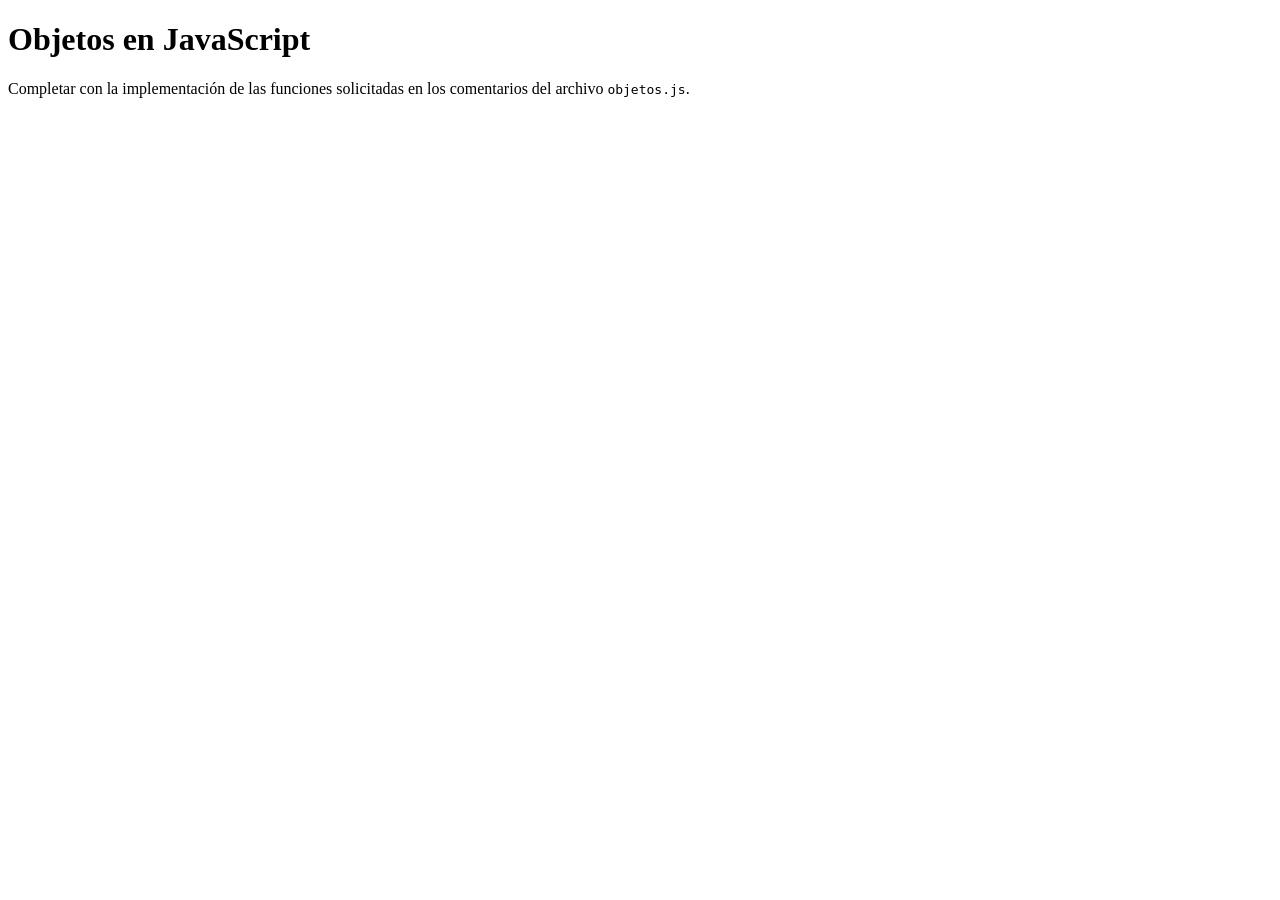
<file: tp-10/index.html>
<!DOCTYPE html>
<html>
<head>
    <meta charset="utf-8">
    <meta name="viewport" content="width=device-width, initial-scale=1">
    <title>Objetos en JavaScript</title>
</head>
<body>
    <h1>Objetos en JavaScript</h1>
    <p>Completar con la implementación de las funciones solicitadas en los comentarios del archivo <code>objetos.js</code>.</p>
    <script src="objetos.js"></script>
</body>
</html>
</file>
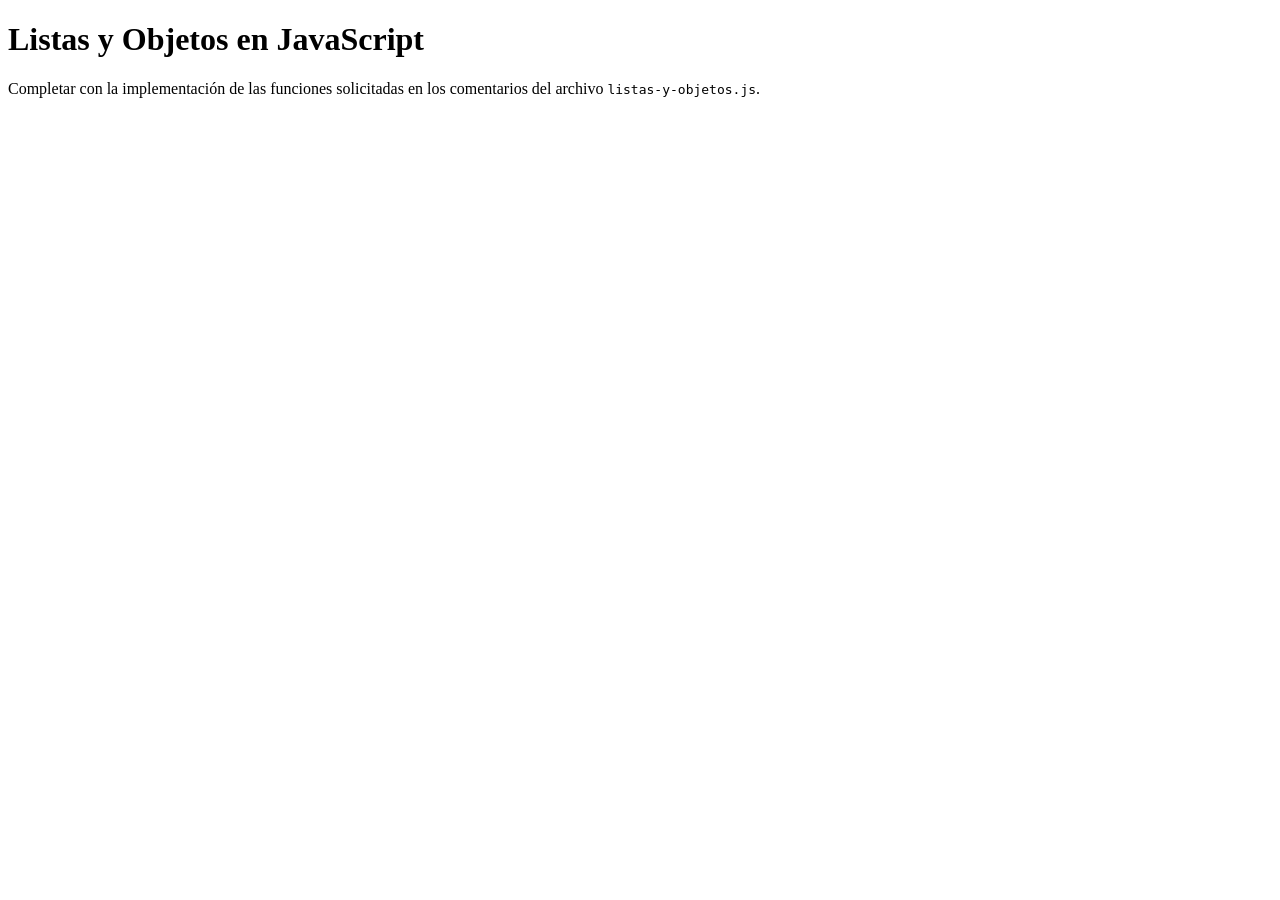
<file: tp-11/index.html>
<!DOCTYPE html>
<html>
<head>
    <meta charset="utf-8">
    <meta name="viewport" content="width=device-width, initial-scale=1">
    <title>Listas y Objetos en JavaScript</title>
</head>
<body>
    <h1>Listas y Objetos en JavaScript</h1>
    <p>Completar con la implementación de las funciones solicitadas en los comentarios del archivo <code>listas-y-objetos.js</code>.</p>
    <script src="listas-y-objetos.js"></script>
</body>
</html>
</file>
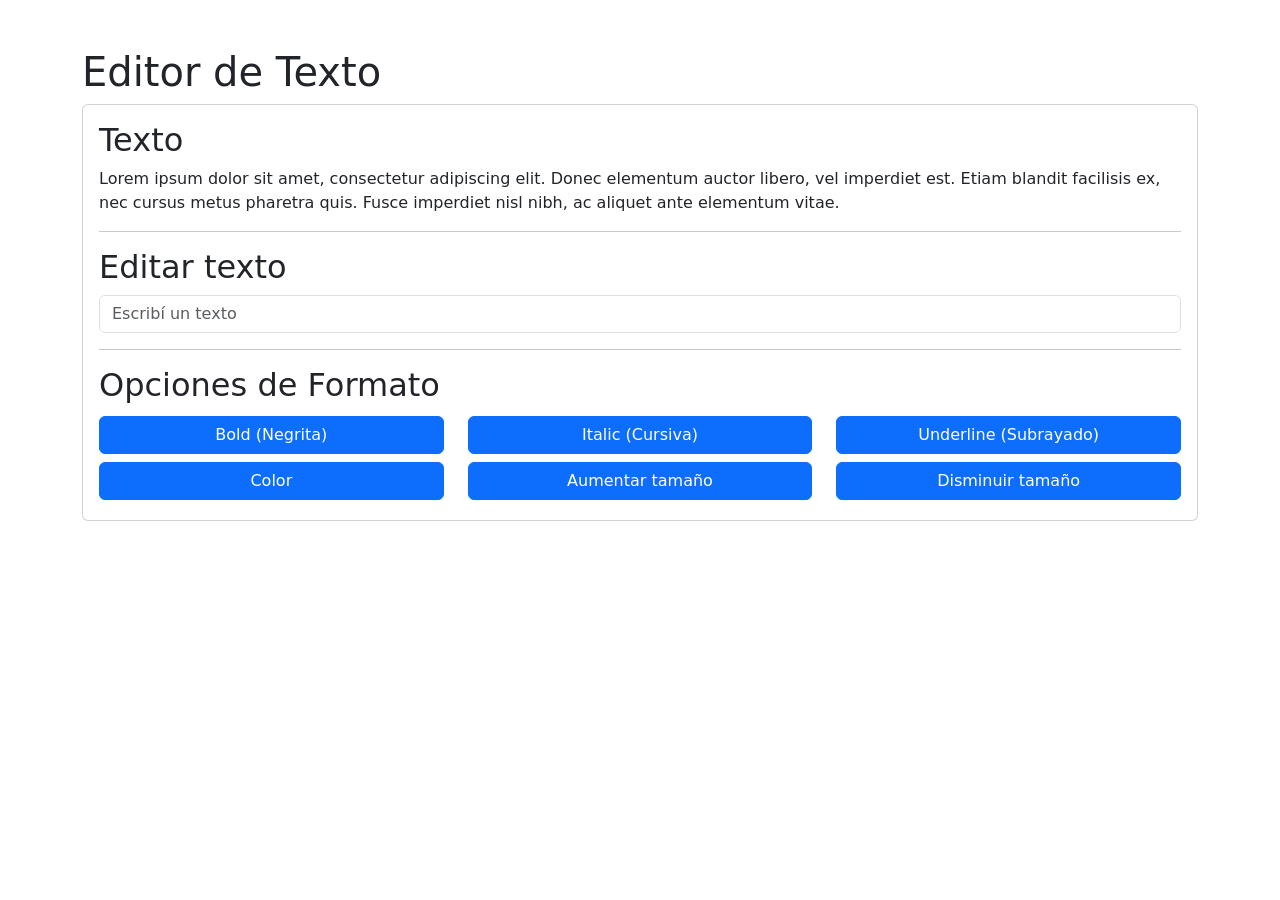
<file: tp-12/index.html>
<!DOCTYPE html>
<html>
<head>
    <meta charset="utf-8">
    <meta name="viewport" content="width=device-width, initial-scale=1">
    <title>Editor de Texto - DOM y JavaScript</title>
    <link href="https://cdn.jsdelivr.net/npm/bootstrap@5.3.6/dist/css/bootstrap.min.css" rel="stylesheet" integrity="sha384-4Q6Gf2aSP4eDXB8Miphtr37CMZZQ5oXLH2yaXMJ2w8e2ZtHTl7GptT4jmndRuHDT" crossorigin="anonymous">
</head>
<body>
    <div class="container my-1 my-sm-2 my-md-4 my-lg-5">
        <h1>Editor de Texto</h1>

        <div class="card">
            <div class="card-body">

                <h2>Texto</h2>

                <p class="texto" id="texto">
                    Lorem ipsum dolor sit amet, consectetur adipiscing elit. Donec elementum auctor libero, vel imperdiet est. Etiam blandit facilisis ex, nec cursus metus pharetra quis. Fusce imperdiet nisl nibh, ac aliquet ante elementum vitae.
                </p>

                <hr class="hr">

                <h2>Editar texto</h2>

                <div class="mb-3">
                    <input 
                        type="text" 
                        id="input-texto" 
                        class="form-control"
                        placeholder="Escribí un texto"
                    >
                </div>

                <hr class="hr">

                <h2>Opciones de Formato</h2>

                <div class="row">

                    <div class="col-12 col-md-4 my-1">
                        <button id="btn-negrita" class="btn d-block w-100 btn-primary" data-formato="negrita">
                            Bold (Negrita)
                        </button>
                    </div>

                    <div class="col-12 col-md-4 my-1">
                        <button id="btn-cursiva" class="btn d-block w-100 btn-primary" data-formato="cursiva">
                            Italic (Cursiva)
                        </button>
                    </div>

                    <div class="col-12 col-md-4 my-1">
                        <button id="btn-subrayado" class="btn d-block w-100 btn-primary" data-formato="subrayado">
                            Underline (Subrayado)
                        </button>
                    </div>

                    <div class="col-12 col-md-4 my-1">
                        <button id="btn-color" class="btn d-block w-100 btn-primary" data-formato="color">
                            Color
                        </button>
                    </div>

                    <div class="col-12 col-md-4 my-1">
                        <button id="btn-aumentar" class="btn d-block w-100 btn-primary">
                            Aumentar tamaño
                        </button>
                    </div>

                    <div class="col-12 col-md-4 my-1">
                        <button id="btn-disminuir" class="btn d-block w-100 btn-primary">
                            Disminuir tamaño
                        </button>
                    </div>

                </div>

            </div>
        </div>
    </div>

    <script src="https://cdn.jsdelivr.net/npm/bootstrap@5.3.6/dist/js/bootstrap.bundle.min.js" integrity="sha384-j1CDi7MgGQ12Z7Qab0qlWQ/Qqz24Gc6BM0thvEMVjHnfYGF0rmFCozFSxQBxwHKO" crossorigin="anonymous"></script>

    <script type="text/javascript">

        
        const texto = document.querySelector("#texto");
        let tamañoTexto = 16;


       
        function funcionNegrita() {

            if (texto.style.fontWeight === "bold") {
                texto.style.fontWeight = "normal";

                document.querySelector("#btn-negrita").textContent = "Bold (Negrita)";
            } else {
                texto.style.fontWeight = "bold";

                document.querySelector("#btn-negrita").textContent = "Negrita ACTIVADA";
            }
        }


        function funcionCursiva() {
            if (texto.style.fontStyle === "italic") {
                texto.style.fontStyle = "normal";

                document.querySelector("#btn-cursiva").textContent = "Italic (Cursiva)";
            } else {
                texto.style.fontStyle = "italic";

                document.querySelector("#btn-cursiva").textContent = "Cursiva ACTIVADA";
            }
        }


        
         
        function funcionSubrayado() {
            if (texto.style.textDecoration === "underline") {
                texto.style.textDecoration = "none";

                document.querySelector("#btn-subrayado").textContent = "Underline (Subrayado)";
            } else {
                texto.style.textDecoration = "underline";

                document.querySelector("#btn-subrayado").textContent = "Subrayado ACTIVADO";
            }
        }


   
        function funcionColor() {
            if (texto.style.color === "red") {
                texto.style.color = "black";

                document.querySelector("#btn-color").textContent = "Color";
            } else {
                texto.style.color = "red";

                document.querySelector("#btn-color").textContent = "Color ACTIVADO";
            }
        }


    
        function aumentarTamaño() {
            tamañoTexto = tamañoTexto + 2;

            texto.style.fontSize = tamañoTexto + "px";
        }


        
        function disminuirTamaño() {
            if (tamañoTexto > 8) {
                tamañoTexto = tamañoTexto - 2;

                texto.style.fontSize = tamañoTexto + "px";
            }
        }


      
        function handlerBoton(e) {
            const funcionBoton = e.target.dataset.formato;
            switch (funcionBoton) {

                case 'negrita':
                    funcionNegrita();
                    break;

                case 'cursiva':
                    funcionCursiva();
                    break;

                case 'subrayado':
                    funcionSubrayado();
                    break;

                case 'color':
                    funcionColor();
                    break;
            }
        }


     
        document.querySelectorAll('button.btn').forEach(e => 
            e.addEventListener('click', handlerBoton)
        );
        document.querySelector("#btn-aumentar").addEventListener("click", aumentarTamaño);
        document.querySelector("#btn-disminuir").addEventListener("click", disminuirTamaño);
        document.querySelector("#input-texto").addEventListener("input", function(e) {

            texto.textContent = e.target.value;

        });

    </script>
</body>
</html>
</file>
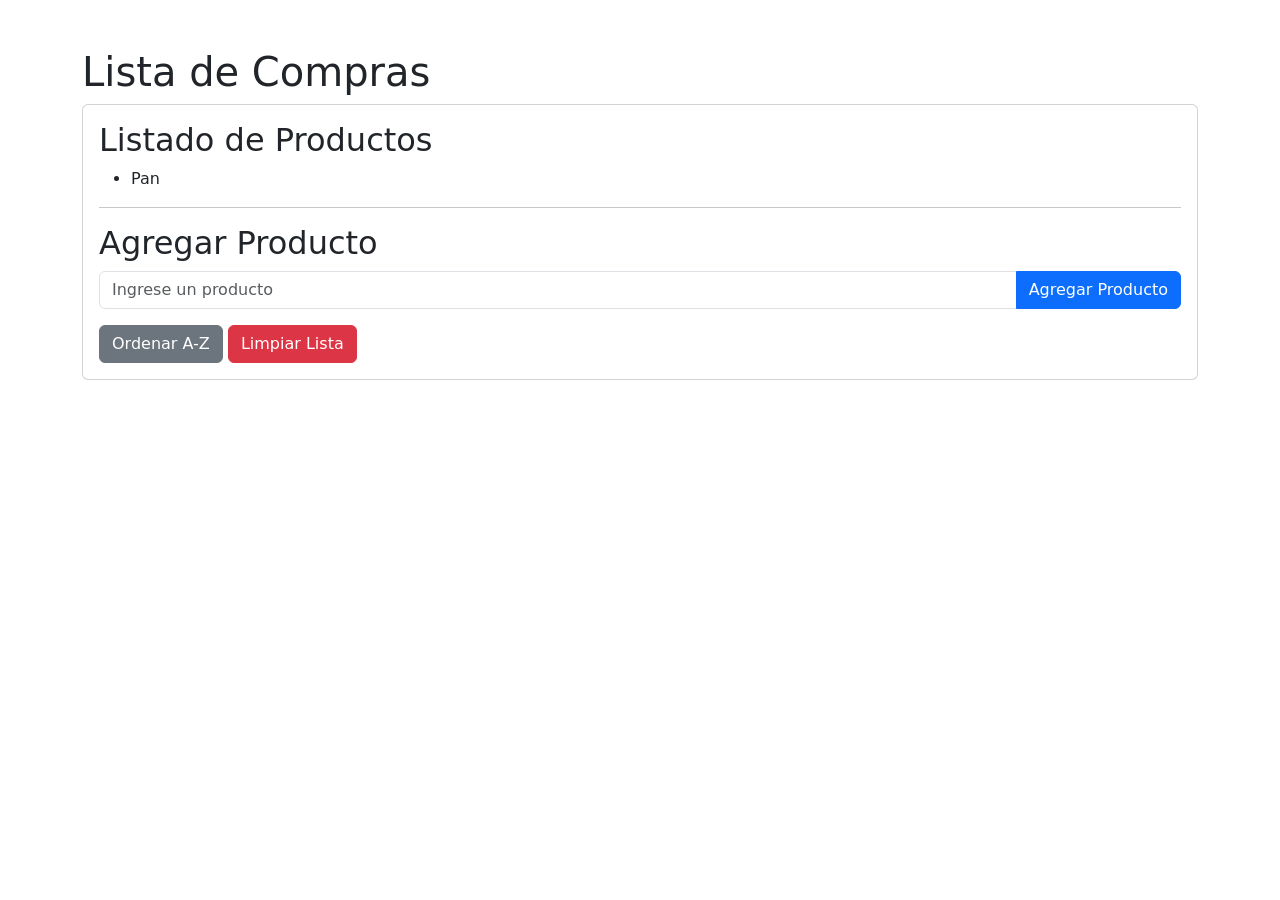
<file: tp-13/index.html>
<!DOCTYPE html>
<html>
<head>
    <meta charset="utf-8">
    <meta name="viewport" content="width=device-width, initial-scale=1">
    <title>Lista de Compras - DOM y JavaScript</title>

    <link href="https://cdn.jsdelivr.net/npm/bootstrap@5.3.6/dist/css/bootstrap.min.css"
        rel="stylesheet"
        integrity="sha384-4Q6Gf2aSP4eDXB8Miphtr37CMZZQ5oXLH2yaXMJ2w8e2ZtHTl7GptT4jmndRuHDT"
        crossorigin="anonymous">
</head>

<body>

    <div class="container my-1 my-sm-2 my-md-4 my-lg-5">

        <h1>Lista de Compras</h1>

        <div class="card">
            <div class="card-body">

                <h2>Listado de Productos</h2>

                <ul id="lista-productos">
                    <li>Pan</li>
                </ul>

                <hr class="hr">

                <h2>Agregar Producto</h2>

                <form id="form-producto">

                    <div class="input-group mb-3">

                        <input type="text"
                            class="form-control"
                            aria-label="Nombre del Producto"
                            placeholder="Ingrese un producto">

                        <button class="btn btn-primary" type="submit">
                            Agregar Producto
                        </button>

                    </div>

                </form>

                <div class="mt-3">

                    <button id="ordenar" class="btn btn-secondary">
                        Ordenar A-Z
                    </button>

                    <button id="limpiar" class="btn btn-danger">
                        Limpiar Lista
                    </button>

                </div>

            </div>
        </div>

    </div>


    <script>

       
        const lista = document.querySelector("#lista-productos");
        const formulario = document.querySelector("#form-producto");
        const botonOrdenar = document.querySelector("#ordenar");
        const botonLimpiar = document.querySelector("#limpiar");


        
        function agregarProducto(nombreProducto) {

           
            if (nombreProducto.trim() === "") {
                return;
            }

          
            const producto = document.createElement("li");

            producto.className = "mb-2";


            
            const texto = document.createElement("span");

            texto.textContent = nombreProducto;


            
            const botonComprado = document.createElement("button");

            botonComprado.textContent = "Comprado";

            botonComprado.className = "btn btn-success btn-sm ms-2";


           
            botonComprado.addEventListener("click", function () {

                if (texto.style.textDecoration === "line-through") {

                    texto.style.textDecoration = "none";

                } else {

                    texto.style.textDecoration = "line-through";

                }

                guardarLista();
            });


            
            const botonEditar = document.createElement("button");

            botonEditar.textContent = "Editar";

            botonEditar.className = "btn btn-warning btn-sm ms-2";


            botonEditar.addEventListener("click", function () {

                const nuevoNombre = prompt(
                    "Ingrese el nuevo nombre del producto:",
                    texto.textContent
                );

                if (nuevoNombre !== null && nuevoNombre.trim() !== "") {

                    texto.textContent = nuevoNombre;

                    guardarLista();

                }

            });


           
            const botonEliminar = document.createElement("button");

            botonEliminar.textContent = "Eliminar";

            botonEliminar.className = "btn btn-danger btn-sm ms-2";


            botonEliminar.addEventListener("click", function () {

                producto.remove();

                guardarLista();

            });


           
            producto.appendChild(texto);
            producto.appendChild(botonComprado);
            producto.appendChild(botonEditar);
            producto.appendChild(botonEliminar);


           
            lista.appendChild(producto);


            
            guardarLista();
        }


        
        function ordenarProductos() {

            const productos = Array.from(lista.children);

            productos.sort(function (a, b) {

                const nombreA = a.querySelector("span").textContent.toLowerCase();
                const nombreB = b.querySelector("span").textContent.toLowerCase();

                return nombreA.localeCompare(nombreB);

            });


           
            productos.forEach(function (producto) {

                lista.appendChild(producto);

            });

            guardarLista();
        }


        
        function limpiarLista() {

            lista.innerHTML = "";

            guardarLista();

        }


       
        function guardarLista() {

            const productos = [];

            lista.querySelectorAll("li").forEach(function (producto) {

                const texto = producto.querySelector("span");

                productos.push({

                    nombre: texto.textContent,

                    comprado: texto.style.textDecoration === "line-through"

                });

            });


            localStorage.setItem(
                "listaCompras",
                JSON.stringify(productos)
            );

        }


       
        function cargarLista() {

            const productosGuardados =
                localStorage.getItem("listaCompras");


           
            if (productosGuardados === null) {

                return;

            }


            
            lista.innerHTML = "";


            const productos =
                JSON.parse(productosGuardados);


          
            productos.forEach(function (producto) {

                agregarProducto(producto.nombre);

                const ultimoProducto =
                    lista.lastElementChild;

                const texto =
                    ultimoProducto.querySelector("span");


                if (producto.comprado) {

                    texto.style.textDecoration = "line-through";

                }

            });

        }


       
        formulario.addEventListener("submit", function (evento) {

            evento.preventDefault();

            const input = formulario.querySelector("input");

            const nombreProducto = input.value;

            input.value = "";

            agregarProducto(nombreProducto);

        });


       
        botonOrdenar.addEventListener("click", function () {

            ordenarProductos();

        });


       
        botonLimpiar.addEventListener("click", function () {

            limpiarLista();

        });


       
        cargarLista();

    </script>

</body>
</html>
</file>
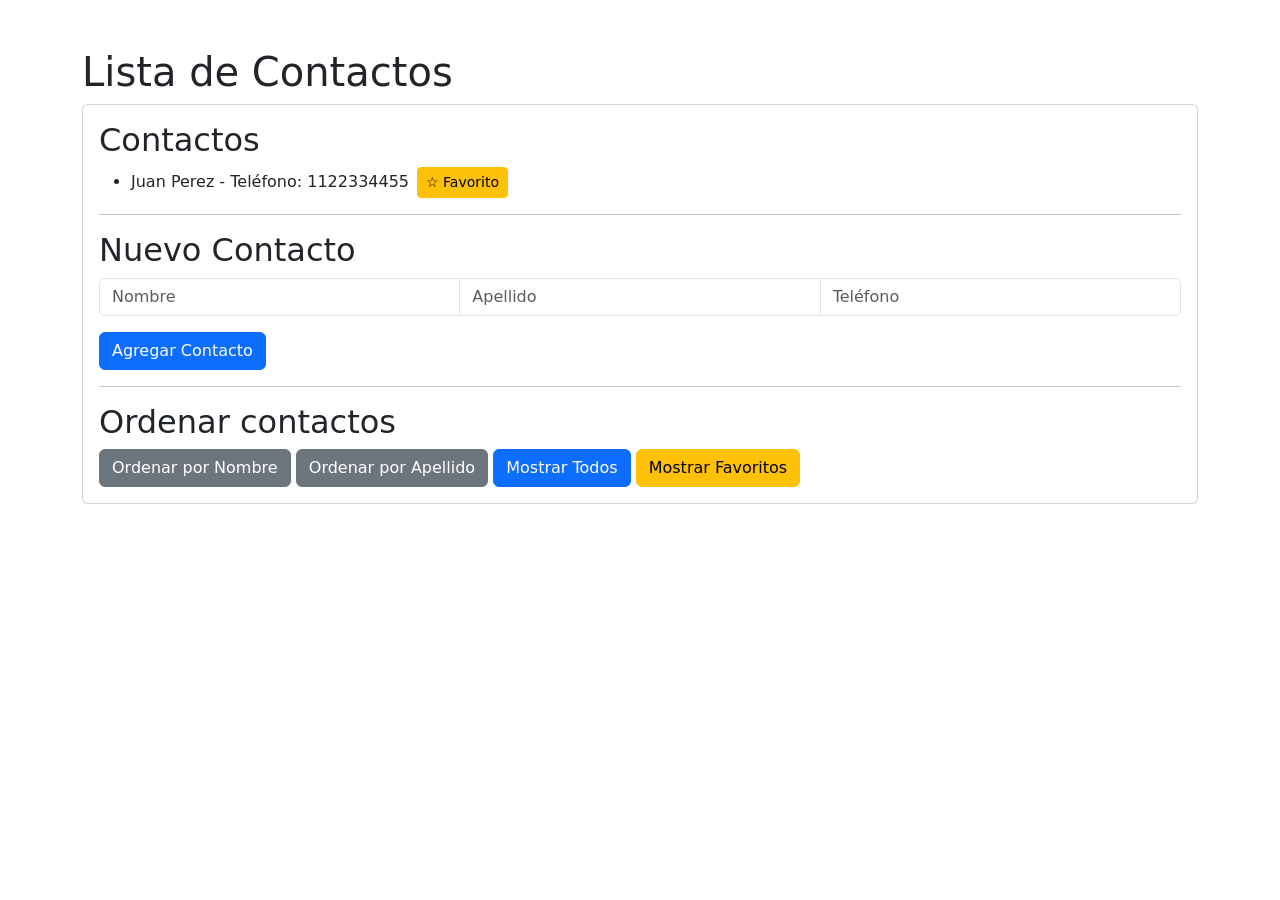
<file: tp-14/index.html>
<!DOCTYPE html>
<html>
<head>
    <meta charset="utf-8">
    <meta name="viewport" content="width=device-width, initial-scale=1">
    <title>Lista de Contactos - DOM y JavaScript</title>

    <link href="https://cdn.jsdelivr.net/npm/bootstrap@5.3.6/dist/css/bootstrap.min.css"
        rel="stylesheet"
        integrity="sha384-4Q6Gf2aSP4eDXB8Miphtr37CMZZQ5oXLH2yaXMJ2w8e2ZtHTl7GptT4jmndRuHDT"
        crossorigin="anonymous">
</head>

<body>

    <div class="container my-1 my-sm-2 my-md-4 my-lg-5">

        <h1>Lista de Contactos</h1>

        <div class="card">
            <div class="card-body">

                <h2>Contactos</h2>

                <ul id="lista-contactos"></ul>

                <hr class="hr">

                <h2>Nuevo Contacto</h2>

                <form id="form-producto">

                    <div class="input-group mb-3">

                        <input type="text"
                            class="form-control"
                            name="nombre"
                            id="input-nombre"
                            placeholder="Nombre"
                            aria-label="Nombre">

                        <input type="text"
                            class="form-control"
                            name="apellido"
                            id="input-apellido"
                            placeholder="Apellido"
                            aria-label="Apellido">

                        <input type="text"
                            class="form-control"
                            name="telefono"
                            id="input-telefono"
                            placeholder="Teléfono"
                            aria-label="Teléfono">

                    </div>

                    <button class="btn btn-primary" type="submit">
                        Agregar Contacto
                    </button>

                </form>

                <hr class="hr">

                <h2>Ordenar contactos</h2>

                <button id="ordenar-nombre" class="btn btn-secondary">
                    Ordenar por Nombre
                </button>

                <button id="ordenar-apellido" class="btn btn-secondary">
                    Ordenar por Apellido
                </button>

                <button id="mostrar-todos" class="btn btn-primary">
                    Mostrar Todos
                </button>

                <button id="mostrar-favoritos" class="btn btn-warning">
                    Mostrar Favoritos
                </button>

            </div>
        </div>

    </div>


    <script>

       
        let contactos = [
            {
                nombre: 'Juan',
                apellido: 'Perez',
                telefono: '1122334455',
                favorito: false
            }
        ];


       
        function agregarContacto(nombre, apellido, telefono) {

          
            if (nombre.trim() === "" ||
                apellido.trim() === "" ||
                telefono.trim() === "") {

                return;
            }


           
            const contacto = {

                nombre: nombre,
                apellido: apellido,
                telefono: telefono,
                favorito: false

            };


            
            contactos.push(contacto);


          
            mostrarListado();

        }


      
        function mostrarListado(listaContactos = contactos) {

            const lista = document.querySelector("#lista-contactos");


            
            lista.innerHTML = "";


            
            listaContactos.forEach(function(contacto) {

               
                const elemento = document.createElement("li");

                elemento.className = "mb-2";


              
                const texto = document.createElement("span");

                texto.textContent =
                    contacto.nombre + " " +
                    contacto.apellido +
                    " - Teléfono: " +
                    contacto.telefono;


                
                const botonFavorito = document.createElement("button");

                if (contacto.favorito) {

                    botonFavorito.textContent = "★ Favorito";

                } else {

                    botonFavorito.textContent = "☆ Favorito";

                }

                botonFavorito.className =
                    "btn btn-warning btn-sm ms-2";


               
                botonFavorito.addEventListener("click", function() {

                    contacto.favorito = !contacto.favorito;

                    mostrarListado(listaContactos);

                });


               
                elemento.appendChild(texto);

                elemento.appendChild(botonFavorito);


                lista.appendChild(elemento);

            });

        }


       
        function ordenarPorNombre() {

            contactos.sort(function(a, b) {

                return a.nombre.localeCompare(b.nombre);

            });


            mostrarListado();

        }


       
        function ordenarPorApellido() {

            contactos.sort(function(a, b) {

                return a.apellido.localeCompare(b.apellido);

            });


            mostrarListado();

        }


        
        function mostrarFavoritos() {

            const favoritos = contactos.filter(function(contacto) {

                return contacto.favorito === true;

            });


            mostrarListado(favoritos);

        }


        
        function mostrarTodos() {

            mostrarListado();

        }


      
        function handlerFormulario(e) {

            e.preventDefault();


            const inputNombre =
                e.target.querySelector("#input-nombre");

            const inputApellido =
                e.target.querySelector("#input-apellido");

            const inputTelefono =
                e.target.querySelector("#input-telefono");


            const nombre = inputNombre.value;

            const apellido = inputApellido.value;

            const telefono = inputTelefono.value;


          
            inputNombre.value = "";

            inputApellido.value = "";

            inputTelefono.value = "";


           
            agregarContacto(nombre, apellido, telefono);

        }


       
        document
            .querySelector("form")
            .addEventListener("submit", handlerFormulario);


      
        document
            .querySelector("#ordenar-nombre")
            .addEventListener("click", ordenarPorNombre);


        document
            .querySelector("#ordenar-apellido")
            .addEventListener("click", ordenarPorApellido);


       
        document
            .querySelector("#mostrar-todos")
            .addEventListener("click", mostrarTodos);


       
        document
            .querySelector("#mostrar-favoritos")
            .addEventListener("click", mostrarFavoritos);


       
        mostrarListado();

    </script>

</body>
</html>
</file>
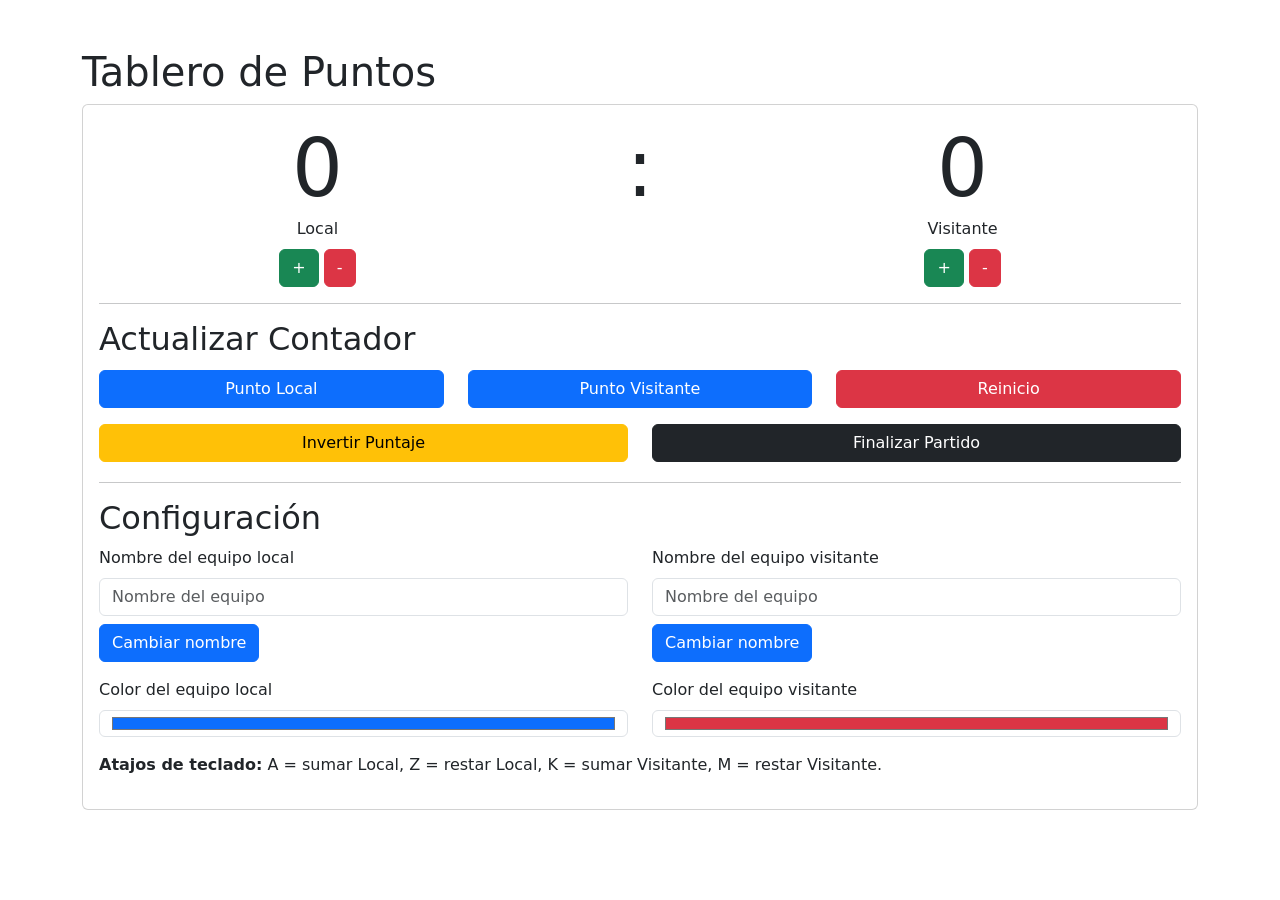
<file: tp-15/index.html>
<!DOCTYPE html>
<html>
<head>
    <meta charset="utf-8">
    <meta name="viewport" content="width=device-width, initial-scale=1">
    <title>Tablero de Puntos - DOM y JavaScript</title>

    <link href="https://cdn.jsdelivr.net/npm/bootstrap@5.3.6/dist/css/bootstrap.min.css"
        rel="stylesheet"
        integrity="sha384-4Q6Gf2aSP4eDXB8Miphtr37CMZZQ5oXLH2yaXMJ2w8e2ZtHTl7GptT4jmndRuHDT"
        crossorigin="anonymous">
</head>

<body>

    <div class="container my-1 my-sm-2 my-md-4 my-lg-5">

        <h1>Tablero de Puntos</h1>

        <div class="card">
            <div class="card-body">

                <div class="row text-center">

                   
                    <div class="col-5">

                        <span id="puntaje-local" class="display-1">
                            0
                        </span>

                        <p id="nombre-local" class="m-0">
                            Local
                        </p>

                        <button id="sumar-local"
                            class="btn btn-success mt-2">
                            +
                        </button>

                        <button id="restar-local"
                            class="btn btn-danger mt-2">
                            -
                        </button>

                    </div>


                   
                    <div class="col-2">

                        <span class="display-1">
                            :
                        </span>

                    </div>


                   
                    <div class="col-5">

                        <span id="puntaje-visitante" class="display-1">
                            0
                        </span>

                        <p id="nombre-visitante" class="m-0">
                            Visitante
                        </p>

                        <button id="sumar-visitante"
                            class="btn btn-success mt-2">
                            +
                        </button>

                        <button id="restar-visitante"
                            class="btn btn-danger mt-2">
                            -
                        </button>

                    </div>

                </div>


                <hr class="hr">


                <h2>Actualizar Contador</h2>

                <div class="row">

                    <div class="col-12 col-sm-4 my-1">

                        <button id="punto-local"
                            class="btn d-block w-100 btn-primary">

                            Punto Local

                        </button>

                    </div>


                    <div class="col-12 col-sm-4 my-1">

                        <button id="punto-visitante"
                            class="btn d-block w-100 btn-primary">

                            Punto Visitante

                        </button>

                    </div>


                    <div class="col-12 col-sm-4 my-1">

                        <button id="reinicio"
                            class="btn d-block w-100 btn-danger">

                            Reinicio

                        </button>

                    </div>

                </div>


                <div class="row mt-2">

                    <div class="col-12 col-sm-6 my-1">

                        <button id="invertir"
                            class="btn d-block w-100 btn-warning">

                            Invertir Puntaje

                        </button>

                    </div>


                    <div class="col-12 col-sm-6 my-1">

                        <button id="finalizar"
                            class="btn d-block w-100 btn-dark">

                            Finalizar Partido

                        </button>

                    </div>

                </div>


                <hr class="hr">


                
                <h2>Configuración</h2>

                <div class="row">

                    <div class="col-12 col-md-6">

                        <label class="form-label">
                            Nombre del equipo local
                        </label>

                        <input type="text"
                            id="nuevo-nombre-local"
                            class="form-control"
                            placeholder="Nombre del equipo">

                        <button id="cambiar-nombre-local"
                            class="btn btn-primary mt-2">

                            Cambiar nombre

                        </button>

                    </div>


                    <div class="col-12 col-md-6">

                        <label class="form-label">
                            Nombre del equipo visitante
                        </label>

                        <input type="text"
                            id="nuevo-nombre-visitante"
                            class="form-control"
                            placeholder="Nombre del equipo">

                        <button id="cambiar-nombre-visitante"
                            class="btn btn-primary mt-2">

                            Cambiar nombre

                        </button>

                    </div>

                </div>


                <div class="row mt-3">

                    <div class="col-12 col-md-6">

                        <label class="form-label">
                            Color del equipo local
                        </label>

                        <input type="color"
                            id="color-local"
                            value="#0d6efd"
                            class="form-control">

                    </div>


                    <div class="col-12 col-md-6">

                        <label class="form-label">
                            Color del equipo visitante
                        </label>

                        <input type="color"
                            id="color-visitante"
                            value="#dc3545"
                            class="form-control">

                    </div>

                </div>


                <p class="mt-3">
                    <strong>Atajos de teclado:</strong>
                    A = sumar Local,
                    Z = restar Local,
                    K = sumar Visitante,
                    M = restar Visitante.
                </p>

            </div>
        </div>

    </div>


    <script>

      
        let puntajeLocal = 0;
        let puntajeVisitante = 0;


        const mostrarLocal =
            document.querySelector("#puntaje-local");

        const mostrarVisitante =
            document.querySelector("#puntaje-visitante");


        const botonSumarLocal =
            document.querySelector("#sumar-local");

        const botonRestarLocal =
            document.querySelector("#restar-local");

        const botonSumarVisitante =
            document.querySelector("#sumar-visitante");

        const botonRestarVisitante =
            document.querySelector("#restar-visitante");


        const botonPuntoLocal =
            document.querySelector("#punto-local");

        const botonPuntoVisitante =
            document.querySelector("#punto-visitante");

        const botonReinicio =
            document.querySelector("#reinicio");

        const botonInvertir =
            document.querySelector("#invertir");

        const botonFinalizar =
            document.querySelector("#finalizar");


        
        function actualizarPuntajes() {

            mostrarLocal.textContent = puntajeLocal;

            mostrarVisitante.textContent = puntajeVisitante;

        }


       
        function sumarLocal() {

            puntajeLocal++;

            actualizarPuntajes();

        }


        function restarLocal() {

            if (puntajeLocal > 0) {

                puntajeLocal--;

                actualizarPuntajes();

            }

        }


        
        function sumarVisitante() {

            puntajeVisitante++;

            actualizarPuntajes();

        }


        
        function restarVisitante() {

            if (puntajeVisitante > 0) {

                puntajeVisitante--;

                actualizarPuntajes();

            }

        }


       
        function reiniciar() {

            puntajeLocal = 0;

            puntajeVisitante = 0;

            actualizarPuntajes();


           
            botonSumarLocal.disabled = false;
            botonRestarLocal.disabled = false;

            botonSumarVisitante.disabled = false;
            botonRestarVisitante.disabled = false;

            botonPuntoLocal.disabled = false;
            botonPuntoVisitante.disabled = false;

            botonFinalizar.disabled = false;

        }


       
        function invertirPuntaje() {

            const puntajeTemporal = puntajeLocal;

            puntajeLocal = puntajeVisitante;

            puntajeVisitante = puntajeTemporal;

            actualizarPuntajes();

        }


      
        function finalizarPartido() {

            botonSumarLocal.disabled = true;
            botonRestarLocal.disabled = true;

            botonSumarVisitante.disabled = true;
            botonRestarVisitante.disabled = true;

            botonPuntoLocal.disabled = true;
            botonPuntoVisitante.disabled = true;

            botonFinalizar.disabled = true;

            alert("El partido ha finalizado.");

        }


       
        botonSumarLocal.addEventListener(
            "click",
            sumarLocal
        );

        botonRestarLocal.addEventListener(
            "click",
            restarLocal
        );


        botonSumarVisitante.addEventListener(
            "click",
            sumarVisitante
        );

        botonRestarVisitante.addEventListener(
            "click",
            restarVisitante
        );


        botonPuntoLocal.addEventListener(
            "click",
            sumarLocal
        );

        botonPuntoVisitante.addEventListener(
            "click",
            sumarVisitante
        );


        botonReinicio.addEventListener(
            "click",
            reiniciar
        );


        botonInvertir.addEventListener(
            "click",
            invertirPuntaje
        );


        botonFinalizar.addEventListener(
            "click",
            finalizarPartido
        );


       
        document
            .querySelector("#cambiar-nombre-local")
            .addEventListener("click", function() {

                const nombre =
                    document.querySelector(
                        "#nuevo-nombre-local"
                    ).value;

                if (nombre.trim() !== "") {

                    document.querySelector(
                        "#nombre-local"
                    ).textContent = nombre;

                }

            });


       
        document
            .querySelector("#cambiar-nombre-visitante")
            .addEventListener("click", function() {

                const nombre =
                    document.querySelector(
                        "#nuevo-nombre-visitante"
                    ).value;

                if (nombre.trim() !== "") {

                    document.querySelector(
                        "#nombre-visitante"
                    ).textContent = nombre;

                }

            });


       
        document
            .querySelector("#color-local")
            .addEventListener("input", function() {

                document.querySelector(
                    "#nombre-local"
                ).style.color = this.value;

                document.querySelector(
                    "#puntaje-local"
                ).style.color = this.value;

            });


        document
            .querySelector("#color-visitante")
            .addEventListener("input", function() {

                document.querySelector(
                    "#nombre-visitante"
                ).style.color = this.value;

                document.querySelector(
                    "#puntaje-visitante"
                ).style.color = this.value;

            });


       
        document.addEventListener(
            "keydown",
            function(evento) {

              
                if (evento.key.toLowerCase() === "a") {

                    if (!botonSumarLocal.disabled) {

                        sumarLocal();

                    }

                }


               
                if (evento.key.toLowerCase() === "z") {

                    if (!botonRestarLocal.disabled) {

                        restarLocal();

                    }

                }


               
                if (evento.key.toLowerCase() === "k") {

                    if (!botonSumarVisitante.disabled) {

                        sumarVisitante();

                    }

                }


               
                if (evento.key.toLowerCase() === "m") {

                    if (!botonRestarVisitante.disabled) {

                        restarVisitante();

                    }

                }

            }
        );


       
        actualizarPuntajes();

    </script>

</body>
</html>
</file>
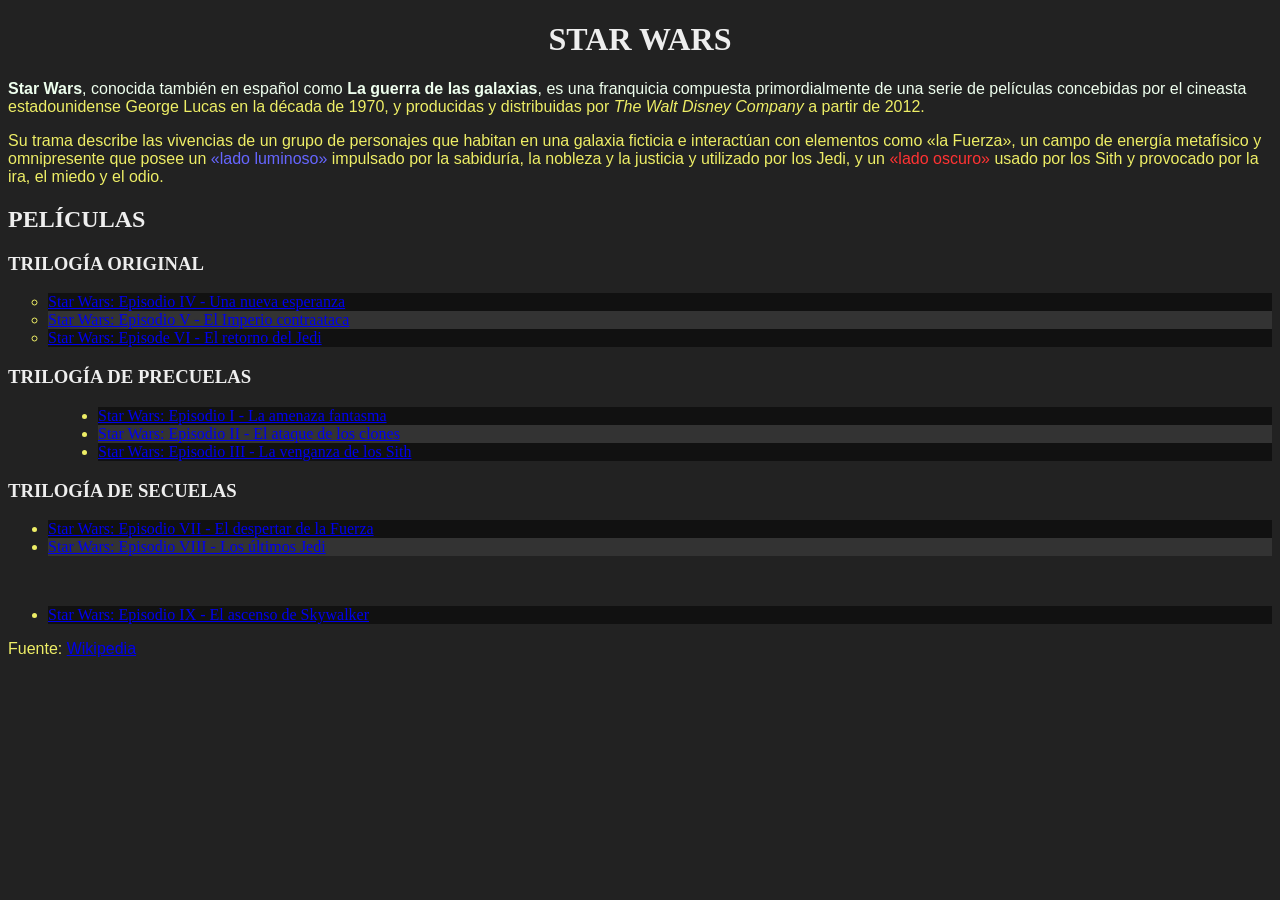
<file: tp-2/index.html>
<!DOCTYPE html>
<html>
<head>
    <meta charset="utf-8">
    <meta name="viewport" content="width=device-width, initial-scale=1">
    <title>TP2 - Selectores CSS</title>
    <link rel="stylesheet" href="style.css">
</head>
<body>
    <h1>Star Wars</h1>
    <p><strong>Star Wars</strong>, conocida también en español como <strong>La guerra de las galaxias</strong>, es una franquicia compuesta primordialmente de una serie de películas concebidas por el cineasta estadounidense George Lucas en la década de 1970, y producidas y distribuidas por <a>The Walt Disney Company</a> a partir de 2012.</p>
    <p>Su trama describe las vivencias de un grupo de personajes que habitan en una galaxia ficticia e interactúan con elementos como <span class="the-force">«la Fuerza»</span>, un campo de energía metafísico y omnipresente que posee un <span class="the-force light-side">«lado luminoso»</span> impulsado por la sabiduría, la nobleza y la justicia y utilizado por los Jedi, y un <span class="the-force dark-side">«lado oscuro»</span> usado por los Sith y provocado por la ira, el miedo y el odio.</p>
    <h2>Películas</h2>
    <h3>Trilogía Original</h3>
    <ul id="og-trilogy" class="movies-list">
        <li><a href="https://es.wikipedia.org/wiki/Star_Wars:_Episodio_IV_-_Una_nueva_esperanza">Star Wars: Episodio IV - Una nueva esperanza</a></li>
        <li><a href="https://es.wikipedia.org/wiki/Star_Wars:_Episodio_V_-_El_Imperio_contraataca">Star Wars: Episodio V - El Imperio contraataca</a></li>
        <li><a href="https://es.wikipedia.org/wiki/Star_Wars:_Episode_VI_-_Return_of_the_Jedi">Star Wars: Episode VI - El retorno del Jedi</a></li>
    </ul>
    <h3>Trilogía de precuelas</h3>
    <ul class="movies-list">
        <li><a href="https://es.wikipedia.org/wiki/Star_Wars:_Episodio_I_-_La_amenaza_fantasma">Star Wars: Episodio I - La amenaza fantasma</a></li>
        <li><a href="https://es.wikipedia.org/wiki/Star_Wars:_Episodio_II_-_El_ataque_de_los_clones">Star Wars: Episodio II - El ataque de los clones</a></li>
        <li><a href="https://es.wikipedia.org/wiki/Star_Wars:_Episodio_III_-_La_venganza_de_los_Sith">Star Wars: Episodio III - La venganza de los Sith</a></li>
    </ul>
    <h3>Trilogía de secuelas</h3>
    <ul class="movies-list">
        <li><a href="https://es.wikipedia.org/wiki/Star_Wars:_Episodio_VII_-_El_despertar_de_la_Fuerza">Star Wars: Episodio VII - El despertar de la Fuerza</a></li>
        <li><a href="https://es.wikipedia.org/wiki/Star_Wars:_Episodio_VIII_-_Los_últimos_Jedi">Star Wars: Episodio VIII - Los últimos Jedi</a></li>
        <li><a href="https://es.wikipedia.org/wiki/Star_Wars:_Episodio_IX_-_El_ascenso_de_Skywalker">Star Wars: Episodio IX - El ascenso de Skywalker</a></li>
    </ul>
    <p>Fuente: <a href="https://es.wikipedia.org/wiki/Star_Wars">Wikipedia</a></p>
</body>
</html>
</file>
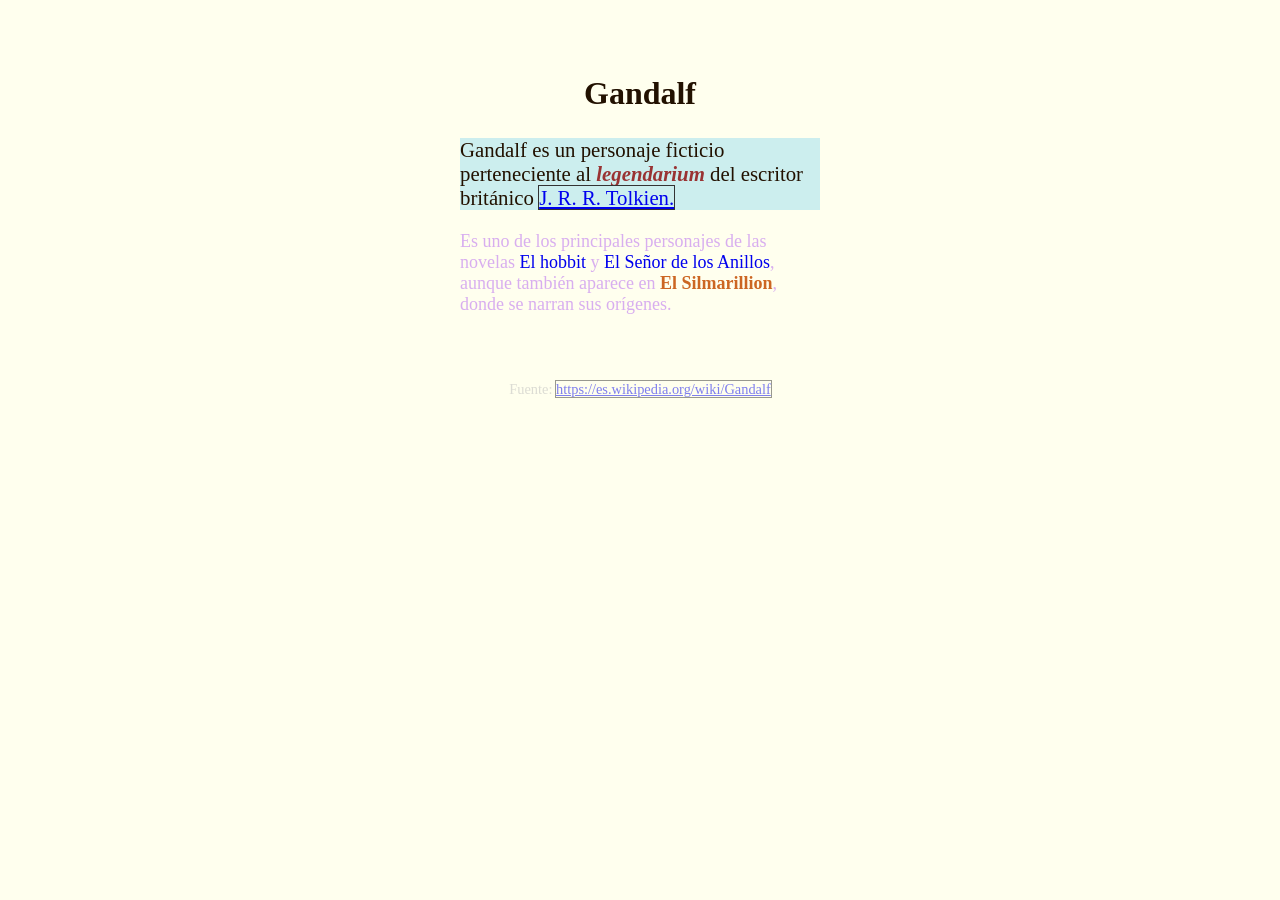
<file: tp-3/index.html>
<!DOCTYPE html>
<html lang="es">
<head>
	<meta charset="utf-8">
	<meta name="viewport" content="width=device-width, initial-scale=1">
	<title>TP3 - Especificidad CSS</title>
	<link rel="stylesheet" type="text/css" href="style.css">
	<style type="text/css">
		body {
			font-size: 18px;
			background-color: #ffe;
			color: #210;
		}

		#contenedor {
			max-width: 40ch;
			margin: 2rem auto;
			padding: 1rem;
		}

		h1 {
			font-size: 2rem;
			text-align: left;
		}

		p {
			font-family: sans-serif;
		}

		#primer-parrafo {
			font-size: 1.3rem;
			background-color: #eec;
		}

		p.importante em {
			font-weight: bold;
			color: #144;
		}

		p.novelas a {
			outline: none;
			text-decoration: none;
		}
		p.novelas a:hover {
			text-decoration: underline;
			background-color: #ccd;
		}

		body p.fuente.parrafo {
			color: #bbb !important;
			font-size: 0.9rem;
			opacity: 50%;
			text-align: center;
		}
	</style>
</head>
<body>
	<article id="contenedor">
		<h1 class="titulo">Gandalf</h1>
		
		<p id="primer-parrafo" class="importante parrafo">
			Gandalf es un personaje ficticio perteneciente al <em>legendarium</em> del escritor británico <a href="https://es.wikipedia.org/wiki/J._R._R._Tolkien">J. R. R. Tolkien.</a>
		</p>
		
		<p class="novelas parrafo">
			Es uno de los principales personajes de las novelas <a href="https://es.wikipedia.org/wiki/El_hobbit">El hobbit</a> y <a href="https://es.wikipedia.org/wiki/El_Señor_de_los_Anillos">El Señor de los Anillos</a>, aunque también aparece en <span class="complicado" style="color: #622">El Silmarillion</span>, donde se narran sus orígenes.
		</p>
	</article>

	<p class="fuente parrafo">
		Fuente: <a href="https://es.wikipedia.org/wiki/Gandalf">https://es.wikipedia.org/wiki/Gandalf</a>
	</p>
</body>
</html>
</file>
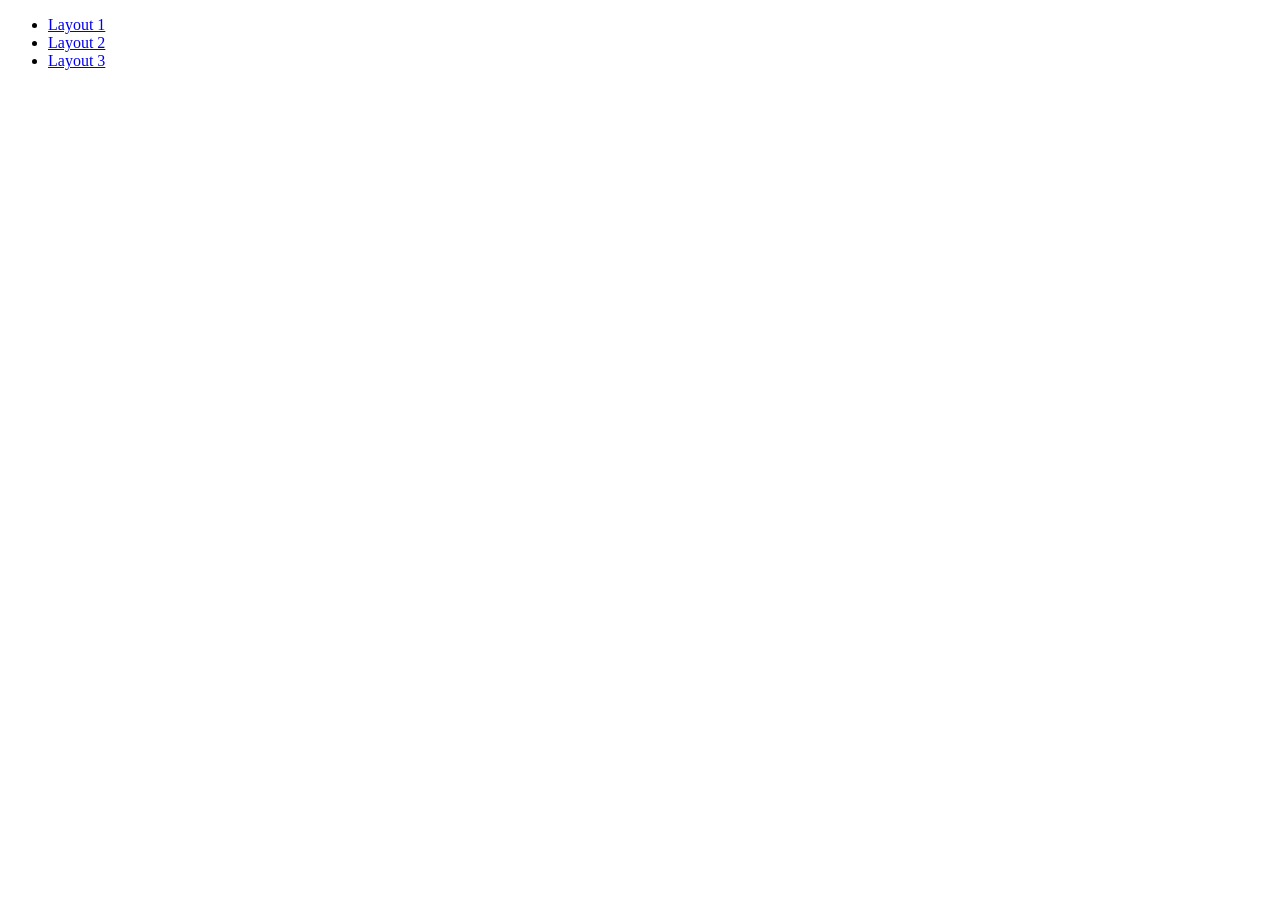
<file: tp-6/index.html>
<!DOCTYPE html>
<html lang="es">
<head>
    <meta charset="UTF-8">
    <meta name="viewport" content="width=device-width, initial-scale=1.0">
    <title>index principal</title>
</head>
<body>
    <ul>
    <li>
        <a href="layout-1.html">Layout 1</a>
    </li>
    <li>
        <a href="layout-2.html">Layout 2</a>
    </li>
    <li>
        <a href="layout-3.html">Layout 3</a>
    </li>
</ul>
</body>
</html>
</file>
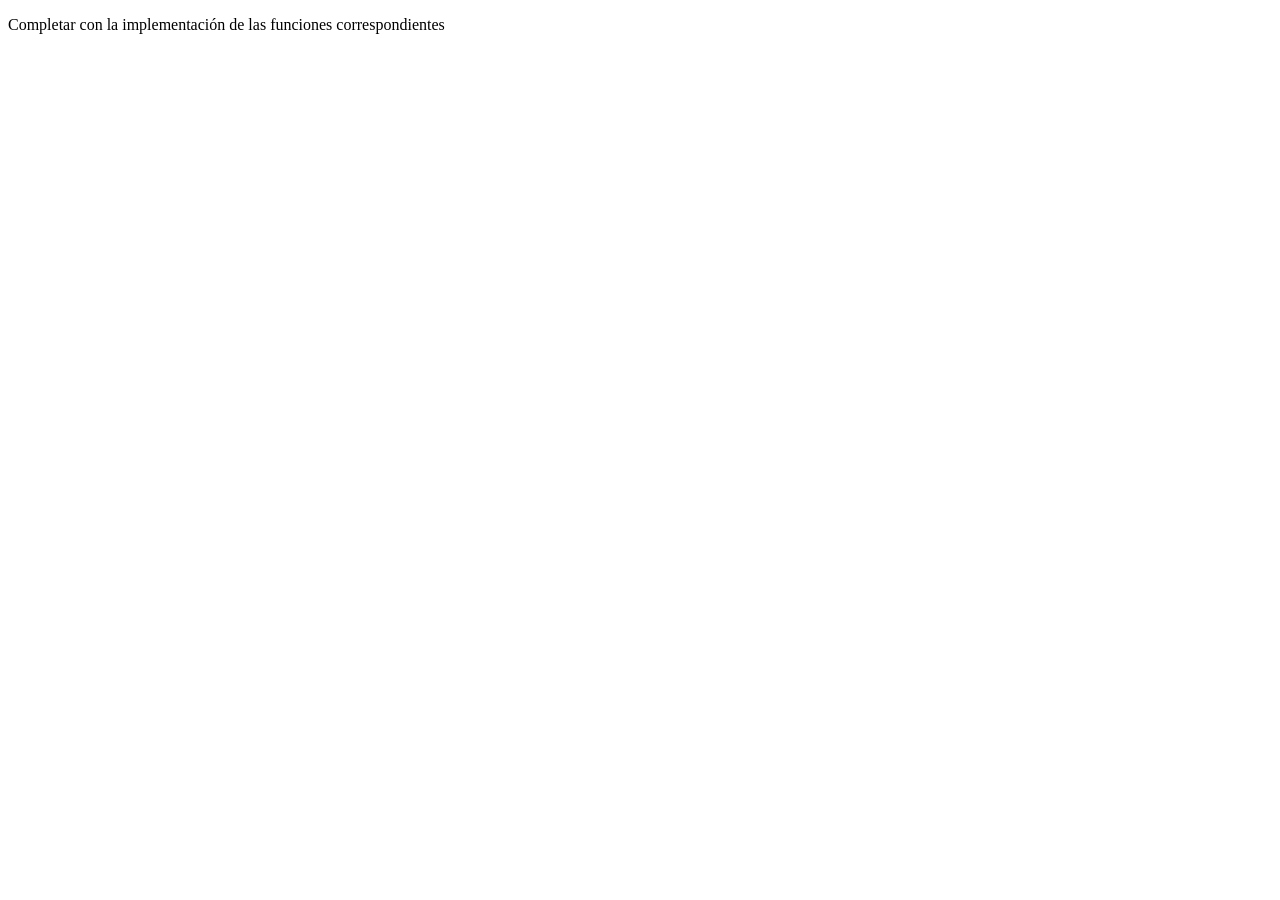
<file: tp-8/index.html>
<!DOCTYPE html>
<html>
<head>
	<meta charset="utf-8">
	<meta name="viewport" content="width=device-width, initial-scale=1">
	<title>TP-7: Funciones en JavaScript</title>
</head>
<body>
<p>Completar con la implementación de las funciones correspondientes</p>
<script type="text/javascript">
// Numeros

// 1- Implementar una función "suma" que retorne la suma de 2 numeros
// ejemplo: suma(2,3) retorna 5
function suma(num1, num2) {
    return num1 + num2;
}
console.log("Resultados de suma():")
console.log(suma(2,3)); // 5
console.log(suma(4,4)); // 8
console.log(suma(-10,10)); // 0


// 2- Implementar una función "elevarAlCubo" que eleve al cubo un numero
// ejemplo: elevarAlCubo(3) retorna 27
function elevarAlCubo(numero) {
    return numero ** 3;
}
console.log("Resultados de elevarAlCubo():")
console.log(elevarAlCubo(3)); // 27
console.log(elevarAlCubo(99)); // 970299

// 3- Implementar una función "restoDivisionEntera" para devolver el resto de una división entera entre un dividendo y un divisor
// ejemplo: restoDivisionEntera(3,2) retorna 1
function restoDivisionEntera(dividendo, divisor) {
    return dividendo % divisor;
}
console.log("Resultados de restoDivisionEntera():")
console.log(restoDivisionEntera(1,3)); // 1
console.log(restoDivisionEntera(2,3)); // 2
console.log(restoDivisionEntera(3,3)); // 0
console.log(restoDivisionEntera(4,3)); // 1


// 4- Implementar una función "numeroPi" para devolver el numero PI
// ejemplo: numeroPi() retorna 3,14...
function numeroPi() {
    return Math.PI;
}
console.log("Resultado de numeroPi():")
console.log(numeroPi())


// 5- Implementar una función "numeroRandom" para devolver un número random (aleatorio)
// ejemplo: numeroRandom() retorna 0,123...
function numeroRandom() {
    return Math.random();
}
console.log("Resultados de numeroRandom():")
console.log(numeroRandom())
console.log(numeroRandom())
console.log(numeroRandom())


// 6- Implementar una función "numeroRandomDesdeHasta" para devolver un número random entre 2 valores recibidos como parámetros
// ejemplo: numeroRandomDesdeHasta(1,6) retorna 3
function numeroRandomDesdeHasta(min, max) {
    return Math.random() * (max - min) + min;
}
console.log("Resultados de numeroRandomDesdeHasta():")
console.log(numeroRandomDesdeHasta(1,6))
console.log(numeroRandomDesdeHasta(2,5))
console.log(numeroRandomDesdeHasta(3,4))


// 7- Implementar una función "esPar" que reciba un número como parámetro y devuelva verdadero si el número es par, o falso si es impar
// ejemplo: esPar(4) retorna true, esPar(5) retorna false
function esPar(numero) {
    return numero % 2 === 0;
}
console.log("Resultados de esPar():")
console.log(esPar(4)); // true
console.log(esPar(5)); // false
console.log(esPar(0)); // true
console.log(esPar(-2)); // true


// 8- Implementar una función "esPositivo" que reciba un número y devuelva true si el número es positivo, o false si es negativo o cero
// ejemplo: esPositivo(4) retorna true, esPositivo(-3) retorna false
function esPositivo(numero) {
    return numero > 0;
}
console.log("Resultados de esPositivo():")
console.log(esPositivo(4)); // true
console.log(esPositivo(-3)); // false
console.log(esPositivo(0)); // false

// 9- Implementar una función "clasificarNumero" que reciba un número y retorne un mensaje indicando si el número es par o impar, y si es positivo o negativo
// ejemplo: clasificarNumero(4) retorna "El número 4 es par y positivo."
// ejemplo: clasificarNumero(-3) retorna "El número -3 es impar y negativo."
function clasificarNumero(numero) {
    let tipo;
    let signo;

    if (numero % 2 === 0) {
        tipo = "par";
    } else {
        tipo = "impar";
    }

    if (numero > 0) {
        signo = "positivo";
    } else if (numero < 0) {
        signo = "negativo";
    } else {
        signo = "cero";
    }

    return `El número ${numero} es ${tipo} y ${signo}.`;
}
console.log("Resultados de clasificarNumero():")
console.log(clasificarNumero(4)); // "El número 4 es par y positivo."
console.log(clasificarNumero(-3)); // "El número -3 es impar y negativo."
console.log(clasificarNumero(0)); // "El número 0 es par y no positivo."

// Cadenas de Caracteres

// 10- Implementar una función "transformarMayuscula" que transforme a mayúscula la cadena de caracteres recibida como parámetro
// ejemplo: transformarMayuscula("Plataformas Móviles") retorna "PLATAFORMAS MÓVILES"
function transformarMayuscula(texto) {
    return texto.toUpperCase();
}
console.log("Resultados de transformarMayuscula():")
console.log(transformarMayuscula("Plataformas Móviles"))
console.log(transformarMayuscula("hola mundo"))
console.log(transformarMayuscula("abc"))


// 11- Implementar una función "primeraLetra" que nos devuelva la inicial de la cadena de caracteres recibida como parámetro
// ejemplo: primeraLetra("Plataformas") retorna "P"
function primeraLetra(texto) {
    return texto[0];
}
console.log("Resultados de primeraLetra():")
console.log(primeraLetra("Plataformas Móviles"))
console.log(primeraLetra("hola mundo"))
console.log(primeraLetra("abc"))


// 12- Implementar una función "sinPrimeraLetra" que nos devuelva la cadena de caracteres recibida como parámetro sin la primera letra
// ejemplo: sinPrimeraLetra("Plataformas") retorna "lataformas"
function sinPrimeraLetra(texto) {
    return texto.slice(1);
}
console.log("Resultados de sinPrimeraLetra():")
console.log(sinPrimeraLetra("Plataformas Móviles"))
console.log(sinPrimeraLetra("hola mundo"))
console.log(sinPrimeraLetra("abc"))


// 13- Implementar una función "primeraLetraMayuscula" que devuelve la cadena de caracteres recibida, pero  con su primera letra en mayúscula
// ejemplo: primeraLetraMayuscula("plataformas") retorna "Plataformas"
function primeraLetraMayuscula(texto) {
    return texto[0].toUpperCase() + texto.slice(1);
}
console.log("Resultados de primeraLetraMayuscula():")
console.log(primeraLetraMayuscula("plataformas móviles"))
console.log(primeraLetraMayuscula("hola mundo"))
console.log(primeraLetraMayuscula("abc"))


// 14- Implementar una función "terminaCon" que devuelve verdadero o falso si la palabra termina con la terminación recibida
// ejemplo: terminaCon("plataformas", "mas") retorna true
function terminaCon(palabra, terminacion) {
    return palabra.endsWith(terminacion);
}
console.log("Resultados de terminaCon():")
console.log(terminaCon("hola", "a")); // true
console.log(terminaCon("hola", "o")); // false
console.log(terminaCon("plataformas", "mas")); // true
console.log(terminaCon("plataformas", "más")); // false

// 15- Implementar una función "palabraInvertida" que devuelva la palabra invertida
// ejemplo: palabraInvertida("hola") retorna "aloh";
function palabraInvertida(texto) {
    return texto.split("").reverse().join("");
}
console.log("Resultados de palabraInvertida():")
console.log(palabraInvertida("plataformas móviles"))
console.log(palabraInvertida("hola mundo"))
console.log(palabraInvertida("abc"))

</script>
</body>
</html>
</file>
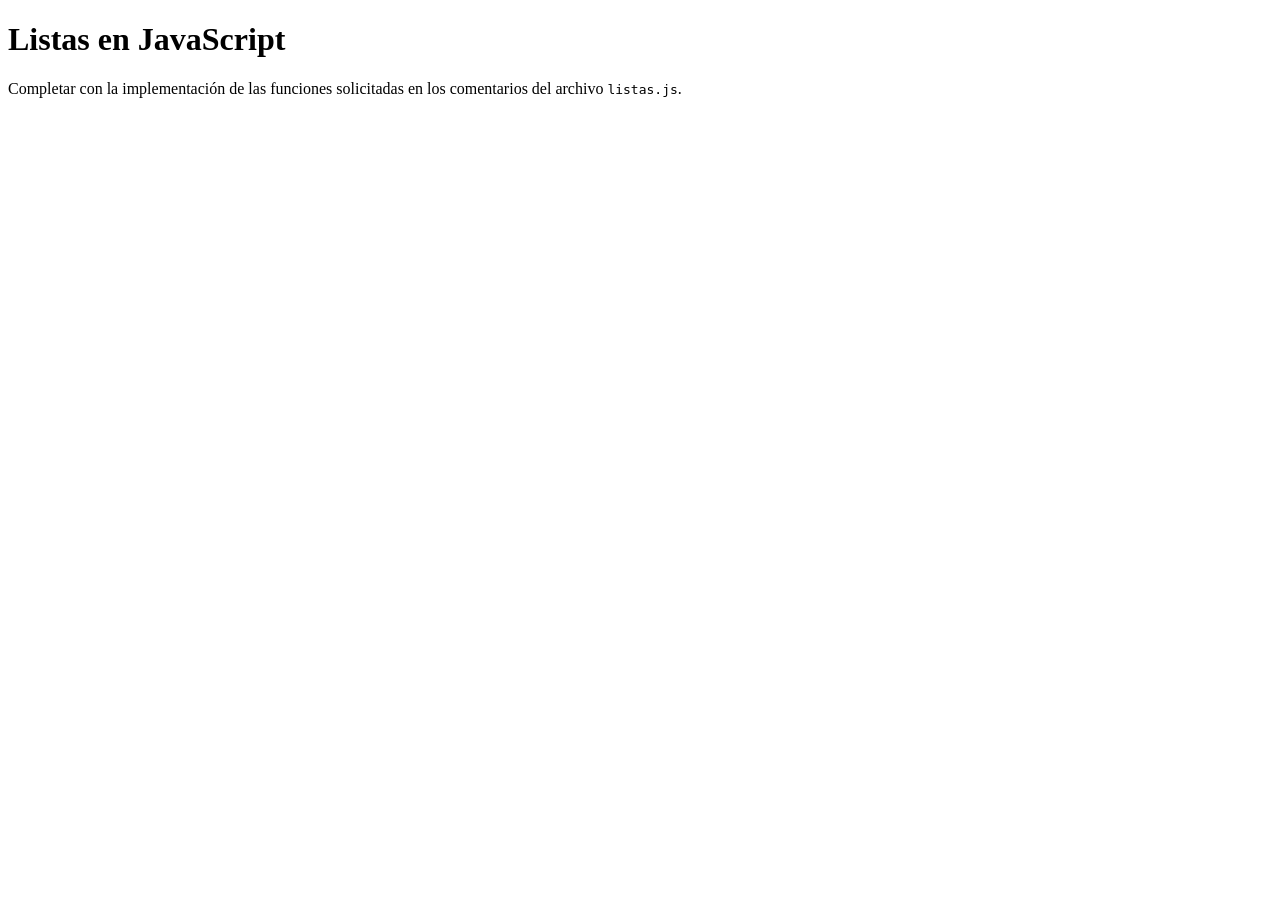
<file: tp-9/index.html>
<!DOCTYPE html>
<html>
<head>
	<meta charset="utf-8">
	<meta name="viewport" content="width=device-width, initial-scale=1">
	<title>Listas en JavaScript</title>
</head>
<body>
    <h1>Listas en JavaScript</h1>
    <p>Completar con la implementación de las funciones solicitadas en los comentarios del archivo <code>listas.js</code>.</p>
    <script src="listas.js"></script>
</body>
</html>
</file>
<file: tp-2/style.css>
body{
    background-color: #222;
    color: #ee6;
}

h1{
    text-align: center;
}
 
p{
    font-family: sans-serif;
}

h1, h2 ,h3{
    color: #eee;
}

strong{
    border-bottom: white;
}

.the.force{
    background-color: #444;
    font-weight: bold;
}

.light-side{
    color: #66f;
}
.dark-side{
    color:#f33 ;
}
#og-trilogy{
     list-style-type: circle; 
}
ul:nth-of-type(2){
    margin-left: 50px;
}
ul:nth-of-type(3) :last-child{
    margin-top: 50px;
}

h1,h2,h3{
    text-transform: uppercase;
}

p:first-of-type::first-line{
    color:#efe;
}

h1:hover{
    color: rgb(146, 255, 3);
}
a:visited{
    color:grey;
}
a:not([href]){
    font-style: italic;
}
ul li:nth-child(odd){
    background-color: #111;
}
ul li:nth-child(even){
    background-color: #333;
}
</file>
<file: tp-3/style.css>
body h1{
    text-align: center;
}

body p{
     font-family: serif;
}
body #primer-parrafo{
    background-color:  #CEE;
}

body #primer-parrafo em{
    color: #933;
}

a{
    outline: 1px solid #333;
}

body p.fuente.parrafo{
    opacity: 100%;
}

p:not([id]){
   color: rgba(190, 120, 240, 0.6);
}
body p.fuente.parrafo{
    color:  #000 !important;
}
.complicado{
    font-weight: bold;
    color: #C62 !important;
}
</file>
